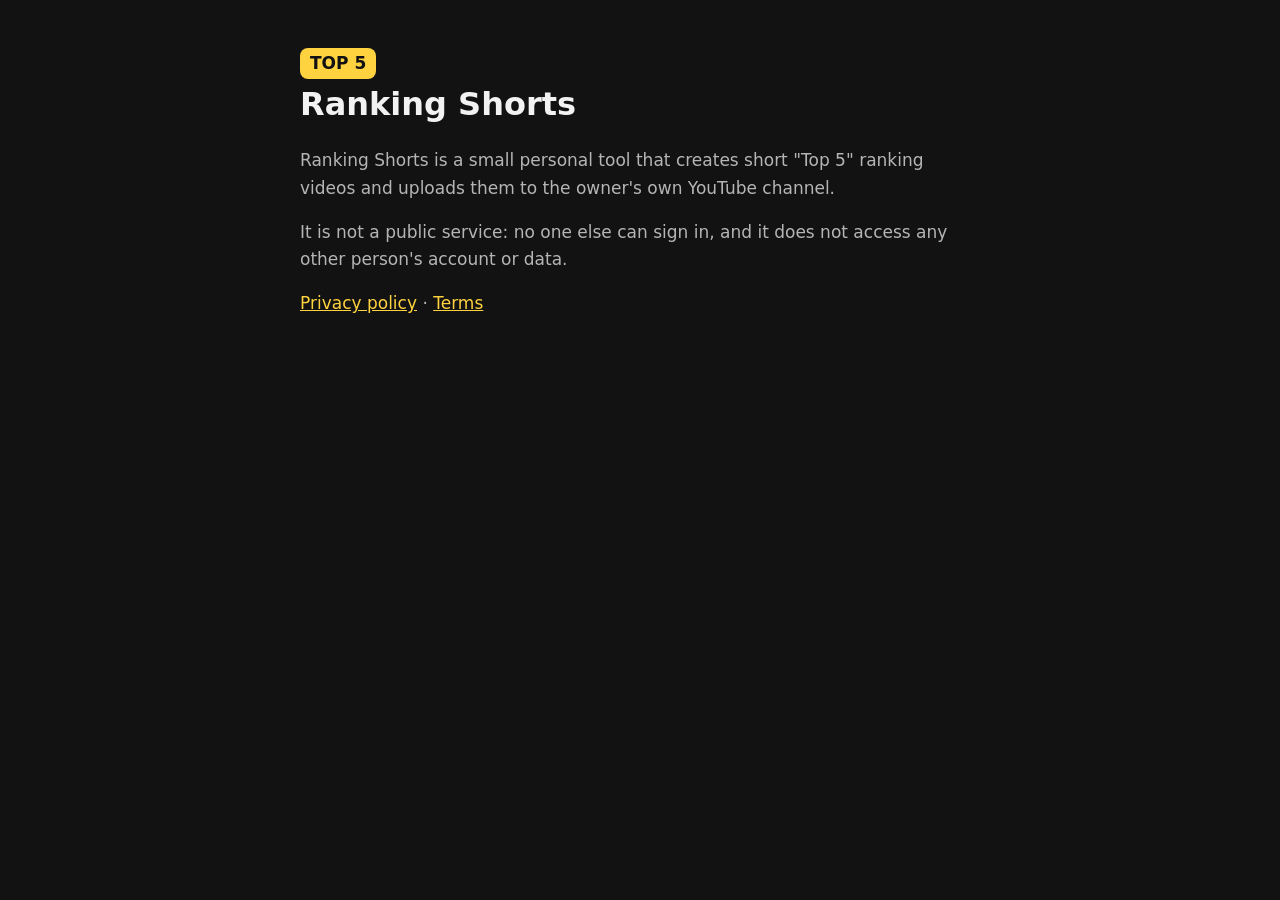
<file: docs/index.html>
<!doctype html>
<html lang="en"><head><meta charset="utf-8"><meta name="viewport" content="width=device-width,initial-scale=1">
<title>Ranking Shorts</title><link rel="stylesheet" href="style.css"></head>
<body><main>
<span class="badge">TOP 5</span>
<h1>Ranking Shorts</h1>
<p>Ranking Shorts is a small personal tool that creates short "Top 5" ranking videos and uploads them to the owner's own YouTube channel.</p>
<p>It is not a public service: no one else can sign in, and it does not access any other person's account or data.</p>
<p><a href="privacy.html">Privacy policy</a> · <a href="terms.html">Terms</a></p>
</main></body></html>
</file>
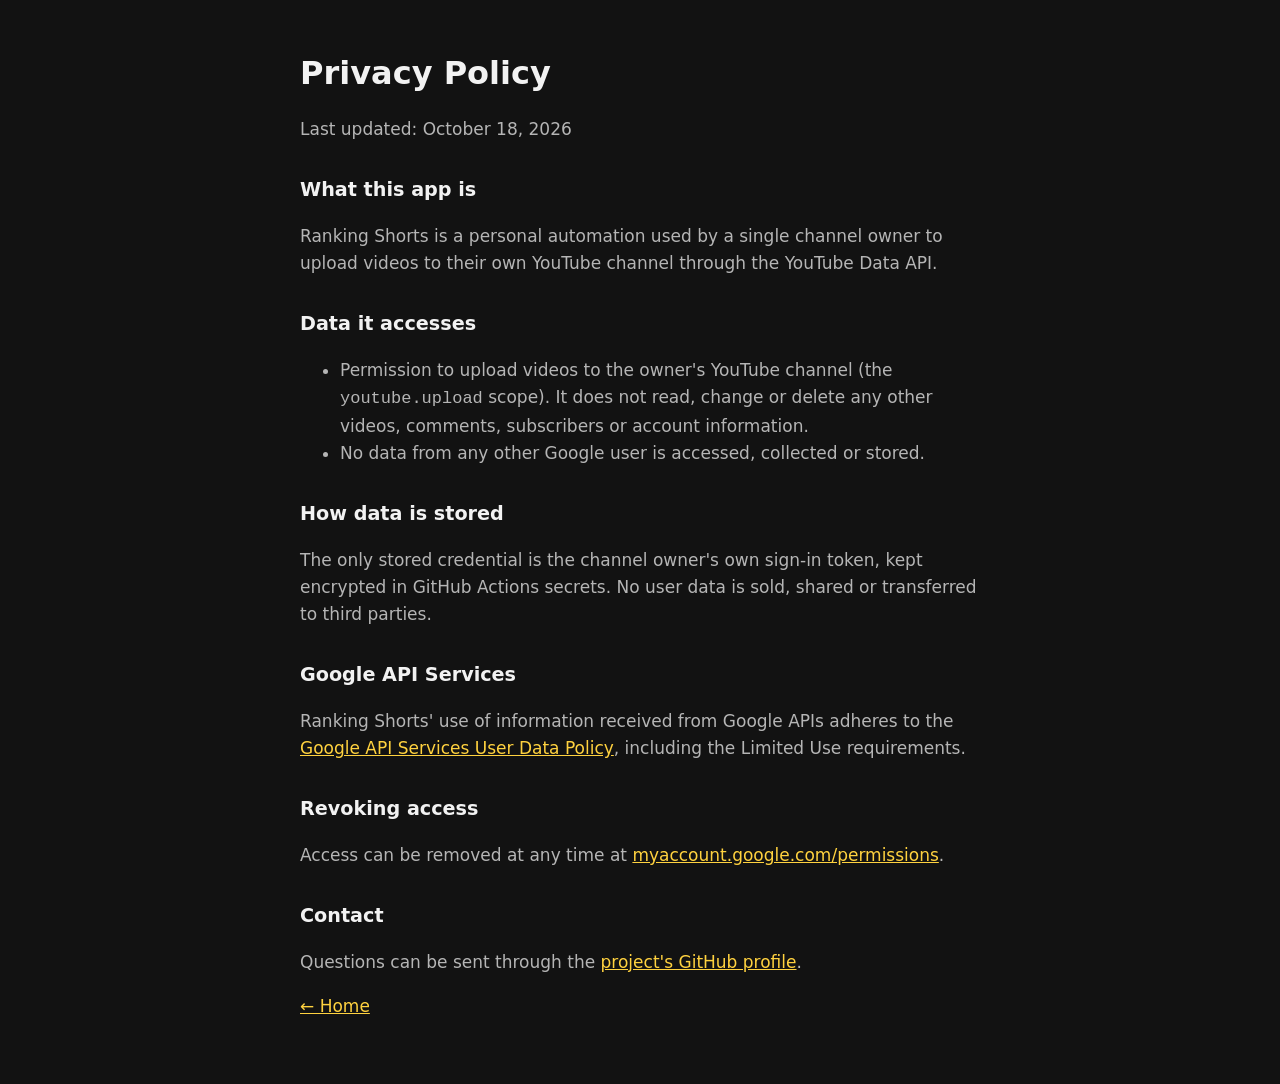
<file: docs/privacy.html>
<!doctype html>
<html lang="en"><head><meta charset="utf-8"><meta name="viewport" content="width=device-width,initial-scale=1">
<title>Privacy Policy</title><link rel="stylesheet" href="style.css"></head>
<body><main>
<h1>Privacy Policy</h1>
<p>Last updated: October 18, 2026</p>
<h2>What this app is</h2>
<p>Ranking Shorts is a personal automation used by a single channel owner to upload videos to their own YouTube channel through the YouTube Data API.</p>
<h2>Data it accesses</h2>
<ul>
<li>Permission to upload videos to the owner's YouTube channel (the <code>youtube.upload</code> scope). It does not read, change or delete any other videos, comments, subscribers or account information.</li>
<li>No data from any other Google user is accessed, collected or stored.</li>
</ul>
<h2>How data is stored</h2>
<p>The only stored credential is the channel owner's own sign-in token, kept encrypted in GitHub Actions secrets. No user data is sold, shared or transferred to third parties.</p>
<h2>Google API Services</h2>
<p>Ranking Shorts' use of information received from Google APIs adheres to the <a href="https://developers.google.com/terms/api-services-user-data-policy">Google API Services User Data Policy</a>, including the Limited Use requirements.</p>
<h2>Revoking access</h2>
<p>Access can be removed at any time at <a href="https://myaccount.google.com/permissions">myaccount.google.com/permissions</a>.</p>
<h2>Contact</h2>
<p>Questions can be sent through the <a href="https://github.com/komskii-bot">project's GitHub profile</a>.</p>
<p><a href="index.html">← Home</a></p>
</main></body></html>
</file>
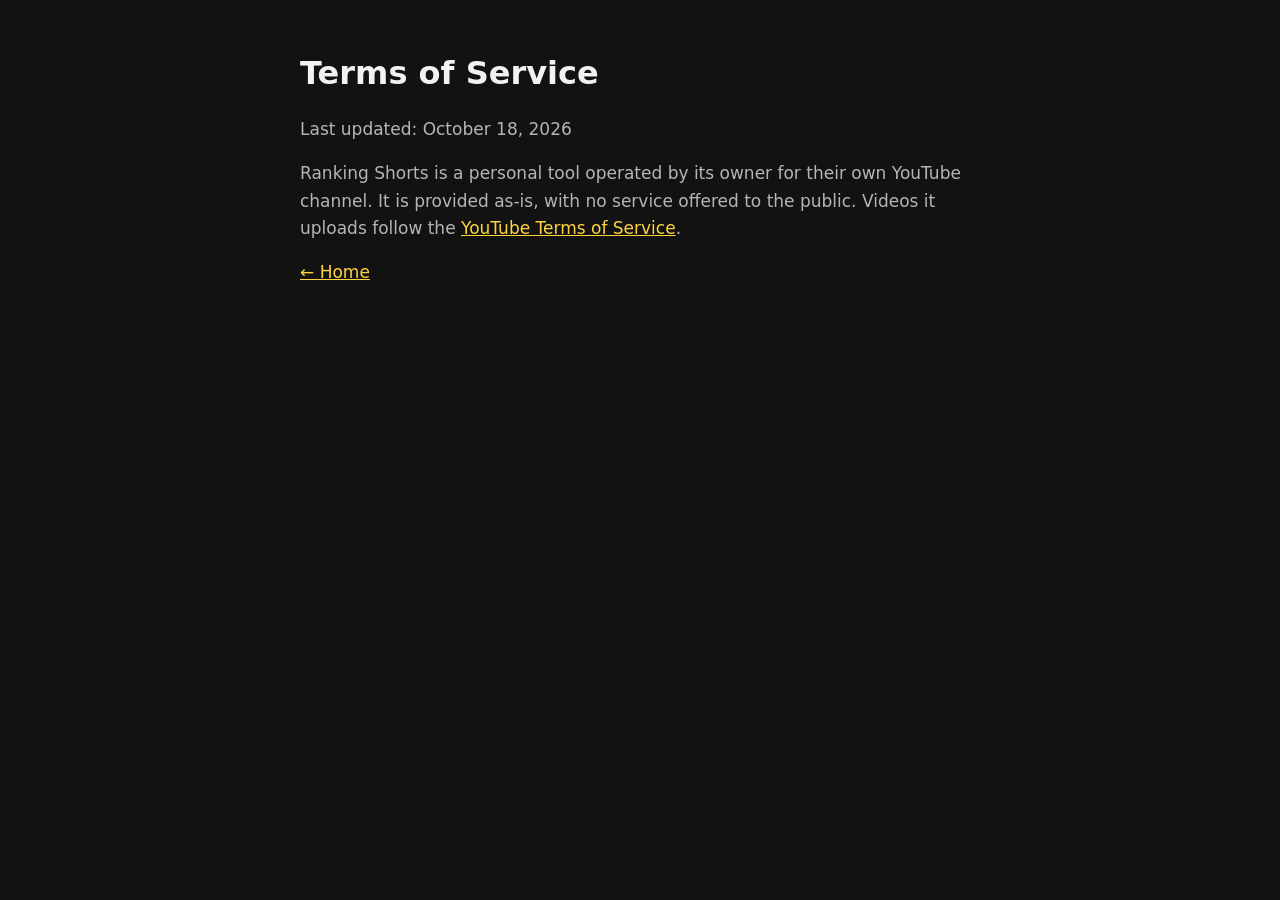
<file: docs/terms.html>
<!doctype html>
<html lang="en"><head><meta charset="utf-8"><meta name="viewport" content="width=device-width,initial-scale=1">
<title>Terms of Service</title><link rel="stylesheet" href="style.css"></head>
<body><main>
<h1>Terms of Service</h1>
<p>Last updated: October 18, 2026</p>
<p>Ranking Shorts is a personal tool operated by its owner for their own YouTube channel. It is provided as-is, with no service offered to the public. Videos it uploads follow the <a href="https://www.youtube.com/t/terms">YouTube Terms of Service</a>.</p>
<p><a href="index.html">← Home</a></p>
</main></body></html>
</file>
<file: docs/style.css>
:root{--bg:#121212;--fg:#f2f2f2;--muted:#b5b5b5;--acc:#FFD23F}
body{margin:0;background:var(--bg);color:var(--fg);font:17px/1.6 system-ui,-apple-system,Segoe UI,Roboto,sans-serif}
main{max-width:680px;margin:0 auto;padding:48px 16px}
h1{font-size:2rem;margin:0 0 8px}h2{margin-top:32px;font-size:1.2rem}
a{color:var(--acc)}p,li{color:var(--muted)}.badge{display:inline-block;background:var(--acc);color:#111;font-weight:700;padding:2px 10px;border-radius:8px}
</file>
